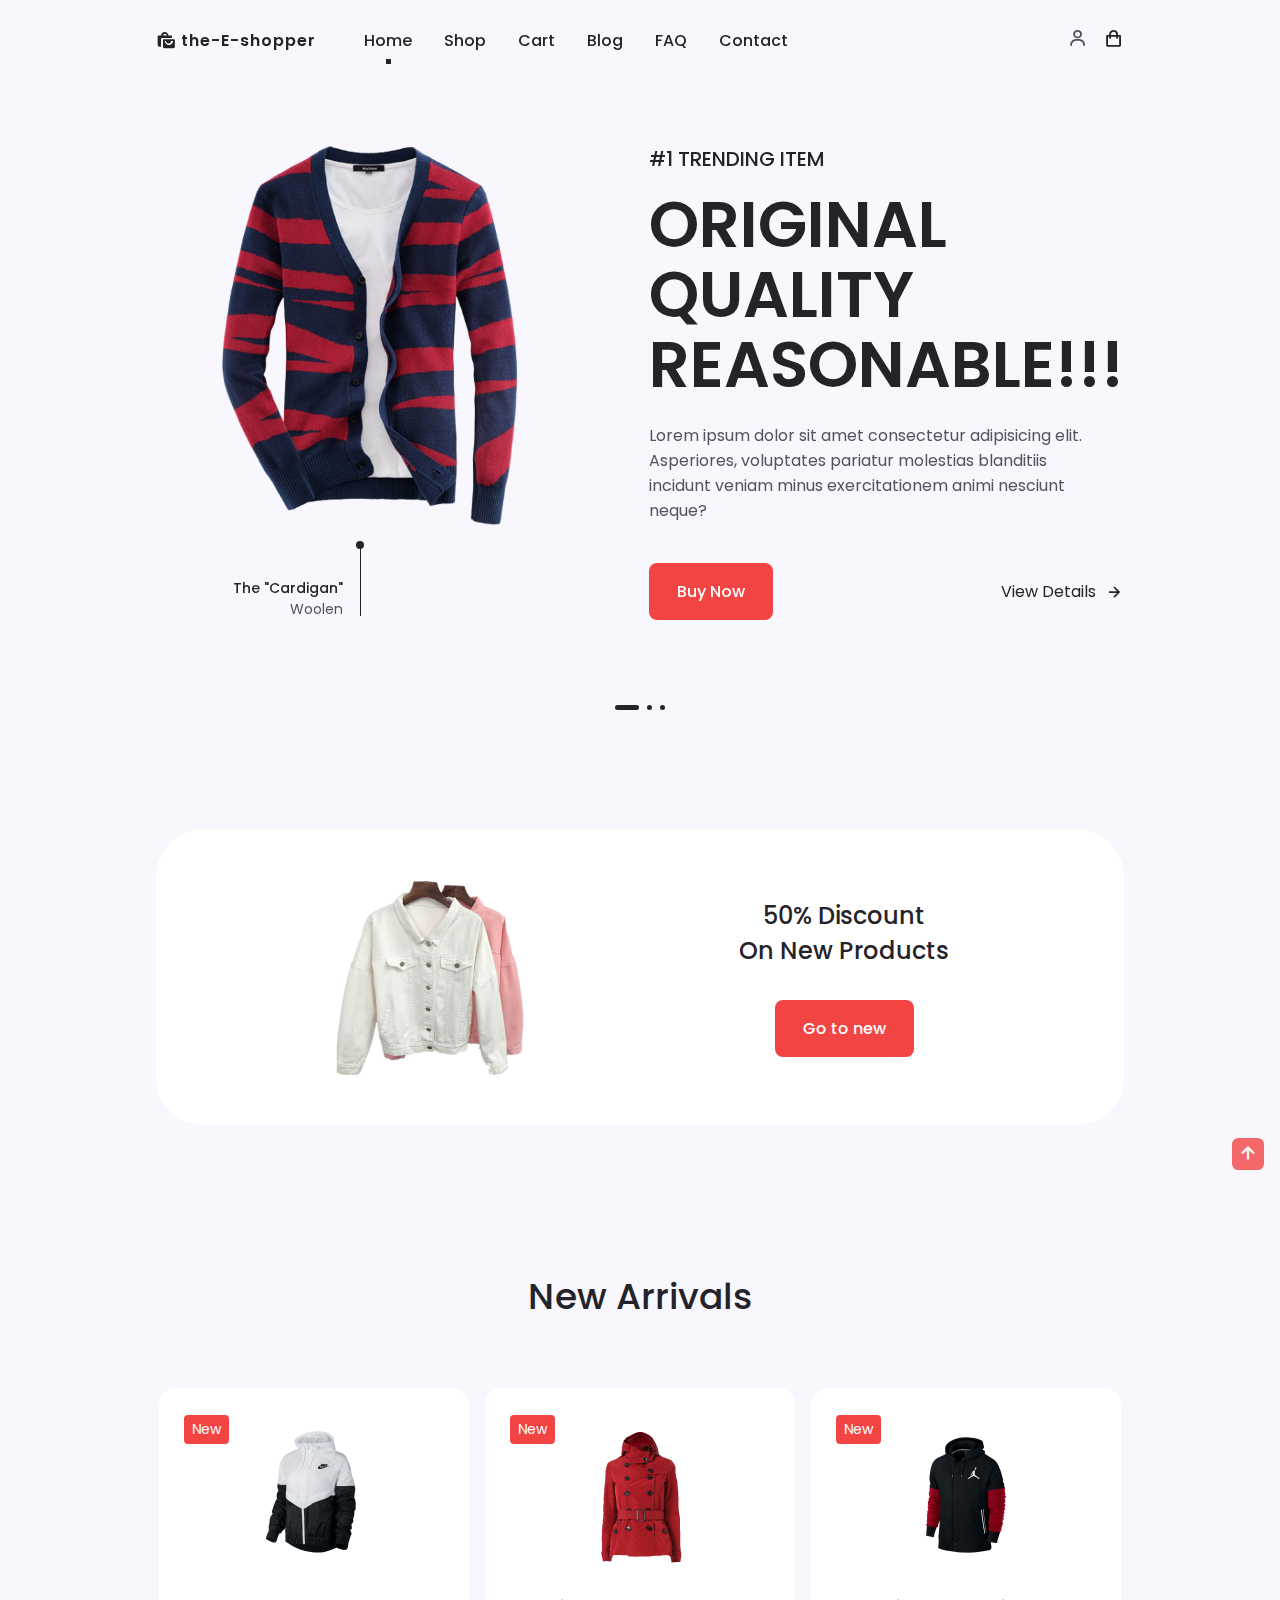
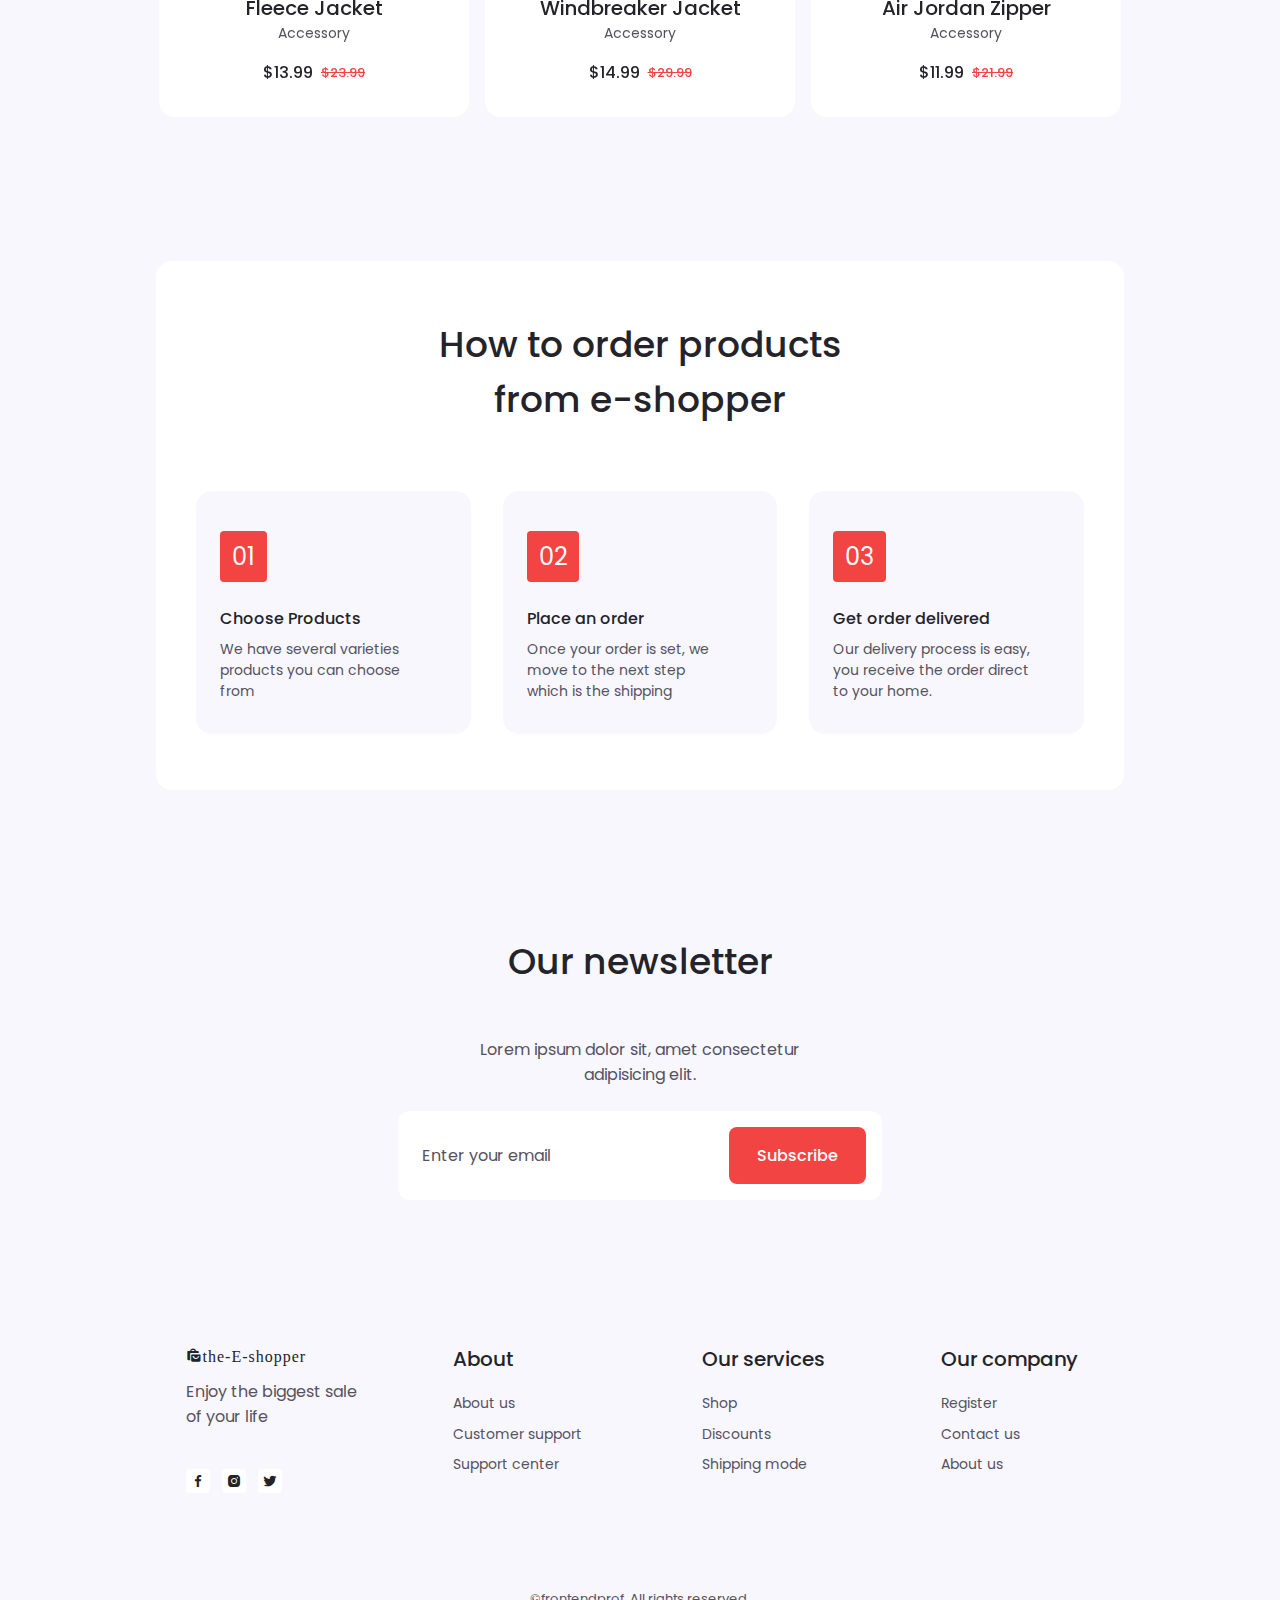
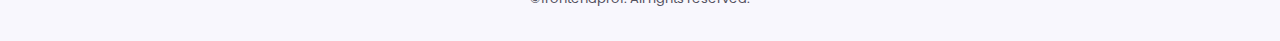
<file: index.html>
<!DOCTYPE html>
<html lang="en">
  <head>
    <meta charset="UTF-8" />
    <meta http-equiv="X-UA-Compatible" content="IE=edge" />
    <meta name="viewport" content="width=device-width, initial-scale=1.0" />

    <!--=============== BOXICONS ===============-->
    <link
      rel="stylesheet"
      href="https://cdn.jsdelivr.net/npm/boxicons@latest/css/boxicons.min.css"
    />

    <!--=============== SWIPER CSS ===============-->
    <link rel="stylesheet" href="assets/css/swiper-bundle.min.css" />

    <!--=============== CSS ===============-->
    <link rel="stylesheet" href="assets/css/style.css" />
    <link rel="stylesheet" href="assets/css/colors/color-1.css" />

    <title>Responsive e-commerce</title>
  </head>
  <body>
    <!-- Header -->
    <header class="header" id="header">
      <nav class="nav container">
        <a href="index.html" class="nav__logo">
          <i class="bx bxs-shopping-bags nav__logo-icon"></i>
          the-E-shopper</a
        >

        <div class="nav__menu" id="nav-menu">
          <ul class="nav__list">
            <li class="nav__item">
              <a href="index.html" class="nav__link active__link">Home</a>
            </li>
            <li class="nav__item">
              <a href="shop.html" class="nav__link">Shop</a>
            </li>

            <li class="nav__item">
              <a href="cart.html" class="nav__link">Cart</a>
            </li>
            <li class="nav__item">
              <a href="blog.html" class="nav__link">Blog</a>
            </li>
            <li class="nav__item">
              <a href="faq.html" class="nav__link">FAQ</a>
            </li>
            <li class="nav__item">
              <a href="contact.html" class="nav__link">Contact</a>
            </li>
          </ul>
          <div class="nav__close" id="nav-close">
            <i class="bx bx-x"></i>
          </div>
        </div>

        <div class="nav__btns">
          <div class="login__toggle" id="login__button">
            <i class="bx bx-user"></i>
          </div>

          <div class="nav__shop" id="cart__shop">
            <i class="bx bx-shopping-bag"></i>
          </div>

          <div class="nav__toggle" id="nav-toggle">
            <i class="bx bx-grid-alt"></i>
          </div>
        </div>
      </nav>
    </header>

    <!-- Cart -->
    <div class="cart" id="cart">
      <i class="bx bx-x cart__close" id="cart-close"></i>
      <h2 class="cart__title-center">My cart</h2>

      <div class="cart__container">
        <article class="cart__card">
          <div class="cart__box">
            <img src="assets/img/cart-1.png" alt="" class="cart__img" />
          </div>

          <div class="cart__details">
            <h3 class="cart__title">Windbreaker</h3>
            <span class="cart__price">$12</span>

            <div class="cart__amount">
              <div class="cart__amount-content">
                <span class="cart__amount-box">
                  <i class="bx bx-minus"></i>
                </span>
                <span class="cart__amount-number">1</span>
                <span class="cart__amount-box">
                  <i class="bx bx-plus"></i>
                </span>
              </div>
              <i class="bx bx-trash-alt cart__amount-trash"></i>
            </div>
          </div>
        </article>

        <article class="cart__card">
          <div class="cart__box">
            <img src="assets/img/cart-2.png" alt="" class="cart__img" />
          </div>

          <div class="cart__details">
            <h3 class="cart__title">Cardigan Hoodie</h3>
            <span class="cart__price">$16</span>

            <div class="cart__amount">
              <div class="cart__amount-content">
                <span class="cart__amount-box">
                  <i class="bx bx-minus"></i>
                </span>
                <span class="cart__amount-number">1</span>
                <span class="cart__amount-box">
                  <i class="bx bx-plus"></i>
                </span>
              </div>
              <i class="bx bx-trash-alt cart__amount-trash"></i>
            </div>
          </div>
        </article>

        <article class="cart__card">
          <div class="cart__box">
            <img src="assets/img/cart-3.png" alt="" class="cart__img" />
          </div>

          <div class="cart__details">
            <h3 class="cart__title">Cartoon</h3>
            <span class="cart__price">$10</span>

            <div class="cart__amount">
              <div class="cart__amount-content">
                <span class="cart__amount-box">
                  <i class="bx bx-minus"></i>
                </span>
                <span class="cart__amount-number">1</span>
                <span class="cart__amount-box">
                  <i class="bx bx-plus"></i>
                </span>
              </div>
              <i class="bx bx-trash-alt cart__amount-trash"></i>
            </div>
          </div>
        </article>
      </div>

      <div class="cart__prices">
        <span class="cart__prices-item">3 items</span>
        <span class="cart__prices-total">$28</span>
      </div>
    </div>

    <!-- Login -->
    <div class="login" id="login">
      <i class="bx bx-x login__close" id="login-close"></i>

      <h2 class="login__title-center">Login</h2>

      <form action="" class="login__form grid">
        <div class="login__content">
          <label for="" class="login__label">Email</label>
          <input type="email" class="login__input" />
        </div>

        <div class="login__content">
          <label for="" class="login__label">Password</label>
          <input type="password" class="login__input" />
        </div>

        <div>
          <a href="#" class="button">Sign in</a>
        </div>

        <div>
          <p class="signup">
            Not a member? <a href="registration.html">Sign up now</a>
          </p>
        </div>
      </form>
    </div>

    <!-- ######################################## Main ############################################ -->
    <main class="main">
      <!-- ############################# Home ################################ -->
      <section class="home container">
        <div class="swiper home-swiper">
          <div class="swiper-wrapper">
            <!-- Home swiper one -->
            <section class="swiper-slide">
              <div class="home__content grid">
                <div class="home__group">
                  <img src="assets/img/slide-2.png" alt="" class="home__img" />
                  <div class="home__indicator"></div>

                  <div class="home__details-img">
                    <h4 class="home__details-title">The "Cardigan"</h4>
                    <span class="home__details-subtitle">Woolen</span>
                  </div>
                </div>

                <div class="home__data">
                  <h3 class="home__subtitle">#1 TRENDING ITEM</h3>
                  <h1 class="home__title">
                    ORIGINAL <br />QUALITY <br />
                    REASONABLE!!!
                  </h1>
                  <p class="home__description">
                    Lorem ipsum dolor sit amet consectetur adipisicing elit.
                    Asperiores, voluptates pariatur molestias blanditiis
                    incidunt veniam minus exercitationem animi nesciunt neque?
                  </p>

                  <div class="home__buttons">
                    <a href="details.html" class="button">Buy Now</a>
                    <a href="details.html" class="button--link button--flex"
                      >View Details
                      <i class="bx bx-right-arrow-alt button__icon"></i>
                    </a>
                  </div>
                </div>
              </div>
            </section>

            <!-- Home swiper two -->
            <section class="swiper-slide">
              <div class="home__content grid">
                <div class="home__group">
                  <img src="assets/img/slide-3.png" alt="" class="home__img" />
                  <div class="home__indicator"></div>

                  <div class="home__details-img">
                    <h4 class="home__details-title">Jqueezy</h4>
                    <span class="home__details-subtitle">Ski Suit</span>
                  </div>
                </div>

                <div class="home__data">
                  <h3 class="home__subtitle">#2 top Best duo</h3>
                  <h1 class="home__title">
                    FALL <br />WINTER <br />
                    2022!!!
                  </h1>
                  <p class="home__description">
                    Lorem ipsum dolor sit amet consectetur adipisicing elit.
                    Asperiores, voluptates pariatur molestias blanditiis
                    incidunt veniam minus exercitationem animi nesciunt neque?
                  </p>

                  <div class="home__buttons">
                    <a href="details.html" class="button">Buy Now</a>
                    <a href="details.html" class="button--link button--flex"
                      >View Details
                      <i class="bx bx-right-arrow-alt button__icon"></i>
                    </a>
                  </div>
                </div>
              </div>
            </section>

            <!-- Home swiper three -->
            <section class="swiper-slide">
              <div class="home__content grid">
                <div class="home__group">
                  <img src="assets/img/slide-1.png" alt="" class="home__img" />
                  <div class="home__indicator"></div>

                  <div class="home__details-img">
                    <h4 class="home__details-title">Jurry</h4>
                    <span class="home__details-subtitle">Zipper</span>
                  </div>
                </div>

                <div class="home__data">
                  <h3 class="home__subtitle">#3 TRENDING ITEM</h3>
                  <h1 class="home__title">
                    SALE 20% <br />OFF ON <br />
                    EVERYTHING
                  </h1>
                  <p class="home__description">
                    Lorem ipsum dolor sit amet consectetur adipisicing elit.
                    Asperiores, voluptates pariatur molestias blanditiis
                    incidunt veniam minus exercitationem animi nesciunt neque?
                  </p>

                  <div class="home__buttons">
                    <a href="details.html" class="button">Buy Now</a>
                    <a href="details.html" class="button--link button--flex"
                      >View Details
                      <i class="bx bx-right-arrow-alt button__icon"></i>
                    </a>
                  </div>
                </div>
              </div>
            </section>
          </div>

          <div class="swiper-pagination"></div>
        </div>
      </section>

      <!-- ########################################## Discount ################################### -->

      <section class="discount section">
        <div class="discount__container container grid">
          <img src="assets/img/discount.png" alt="" class="discount__img" />

          <div class="discount__data">
            <h2 class="discount__title">50% Discount <br />On New Products</h2>
            <a href="#" class="button">Go to new</a>
          </div>
        </div>
      </section>

      <!-- ########################################### New Arrivals ############################### -->

      <section class="new section">
        <h2 class="section__title">New Arrivals</h2>

        <div class="new__container container">
          <div class="swiper new-swiper">
            <div class="swiper-wrapper">
              <!-- New content 1 -->
              <div class="new__content swiper-slide">
                <div class="new__tag">New</div>
                <img src="assets/img/new-1.png" alt="" class="new__img" />
                <h3 class="new__title">Windbreaker Jacket</h3>
                <span class="new__subtitle">Accessory</span>

                <div class="new__prices">
                  <span class="new__price">$14.99</span>
                  <span class="new__discount">$29.99</span>
                </div>

                <a href="details.html" class="button new__button">
                  <i class="bx bx-cart-alt new__icon"></i>
                </a>
              </div>

              <!-- New content 2 -->
              <div class="new__content swiper-slide">
                <div class="new__tag">New</div>
                <img src="assets/img/new-2.png" alt="" class="new__img" />
                <h3 class="new__title">Air Jordan Zipper</h3>
                <span class="new__subtitle">Accessory</span>

                <div class="new__prices">
                  <span class="new__price">$11.99</span>
                  <span class="new__discount">$21.99</span>
                </div>

                <a href="details.html" class="button new__button">
                  <i class="bx bx-cart-alt new__icon"></i>
                </a>
              </div>

              <!-- New content 3 -->
              <div class="new__content swiper-slide">
                <div class="new__tag">New</div>
                <img src="assets/img/new-3.png" alt="" class="new__img" />
                <h3 class="new__title">Fur Jacket</h3>
                <span class="new__subtitle">Accessory</span>

                <div class="new__prices">
                  <span class="new__price">$19.99</span>
                  <span class="new__discount">$29.99</span>
                </div>

                <a href="details.html" class="button new__button">
                  <i class="bx bx-cart-alt new__icon"></i>
                </a>
              </div>

              <!-- New content 4 -->
              <div class="new__content swiper-slide">
                <div class="new__tag">New</div>
                <img src="assets/img/new-4.png" alt="" class="new__img" />
                <h3 class="new__title">Fleece Jacket</h3>
                <span class="new__subtitle">Accessory</span>

                <div class="new__prices">
                  <span class="new__price">$24.99</span>
                  <span class="new__discount">$44.99</span>
                </div>

                <a href="details.html" class="button new__button">
                  <i class="bx bx-cart-alt new__icon"></i>
                </a>
              </div>

              <!-- New content 5 -->
              <div class="new__content swiper-slide">
                <div class="new__tag">New</div>
                <img src="assets/img/new-5.png" alt="" class="new__img" />
                <h3 class="new__title">Nike Hoodie</h3>
                <span class="new__subtitle">Accessory</span>

                <div class="new__prices">
                  <span class="new__price">$7.99</span>
                  <span class="new__discount">$14.99</span>
                </div>

                <a href="details.html" class="button new__button">
                  <i class="bx bx-cart-alt new__icon"></i>
                </a>
              </div>

              <!-- New content 6 -->
              <div class="new__content swiper-slide">
                <div class="new__tag">New</div>
                <img src="assets/img/new-6.png" alt="" class="new__img" />
                <h3 class="new__title">Fleece Jacket</h3>
                <span class="new__subtitle">Accessory</span>

                <div class="new__prices">
                  <span class="new__price">$13.99</span>
                  <span class="new__discount">$23.99</span>
                </div>

                <a href="details.html" class="button new__button">
                  <i class="bx bx-cart-alt new__icon"></i>
                </a>
              </div>
            </div>
          </div>
        </div>
      </section>

      <!-- ########################################### Steps ######################################## -->

      <section class="steps section container">
        <div class="steps__bg">
          <h2 class="section__title">
            How to order products <br />from e-shopper
          </h2>

          <div class="steps__container grid">
            <!-- step card 1 -->
            <div class="steps__card">
              <div class="steps__card-number">01</div>
              <h3 class="steps__card-title">Choose Products</h3>
              <p class="steps__card-description">
                We have several varieties products you can choose from
              </p>
            </div>

            <!-- step card 2 -->
            <div class="steps__card">
              <div class="steps__card-number">02</div>
              <h3 class="steps__card-title">Place an order</h3>
              <p class="steps__card-description">
                Once your order is set, we move to the next step which is the
                shipping
              </p>
            </div>

            <!-- step card 3 -->
            <div class="steps__card">
              <div class="steps__card-number">03</div>
              <h3 class="steps__card-title">Get order delivered</h3>
              <p class="steps__card-description">
                Our delivery process is easy, you receive the order direct to
                your home.
              </p>
            </div>
          </div>
        </div>
      </section>

      <!-- ######################################## newsletter ###################################### -->

      <section class="newsletter section">
        <div class="newsletter__container container">
          <h2 class="section__title">Our newsletter</h2>

          <p class="newsletter__description">
            Lorem ipsum dolor sit, amet consectetur adipisicing elit.
          </p>

          <form action="" class="newsletter__form">
            <input
              type="email"
              placeholder="Enter your email"
              class="newsletter__input"
            />
            <button class="button">Subscribe</button>
          </form>
        </div>
      </section>
    </main>

    <!-- ########################################## footer ############################################ -->

    <footer class="footer section">
      <div class="footer__container container grid">
        <!-- footer content 1 -->
        <div class="footer__content">
          <a href="#" class="footer__logo">
            <i class="bx bxs-shopping-bags footer__logo-icon">the-E-shopper</i>
          </a>

          <p class="footer__description">
            Enjoy the biggest sale <br />of your life
          </p>

          <div class="footer__social">
            <a href="#" class="footer__social-link"
              ><i class="bx bxl-facebook"></i
            ></a>
            <a href="#" class="footer__social-link"
              ><i class="bx bxl-instagram-alt"></i
            ></a>
            <a href="#" class="footer__social-link"
              ><i class="bx bxl-twitter"></i
            ></a>
          </div>
        </div>

        <!-- footer content 2 -->
        <div class="footer__content">
          <h3 class="footer__title">About</h3>

          <ul class="footer__links">
            <li><a href="#" class="footer__link">About us</a></li>
            <li><a href="#" class="footer__link">Customer support</a></li>
            <li><a href="#" class="footer__link">Support center</a></li>
          </ul>
        </div>

        <!-- footer content 3 -->
        <div class="footer__content">
          <h3 class="footer__title">Our services</h3>

          <ul class="footer__links">
            <li><a href="#" class="footer__link">Shop</a></li>
            <li><a href="#" class="footer__link">Discounts</a></li>
            <li><a href="#" class="footer__link">Shipping mode</a></li>
          </ul>
        </div>

        <!-- footer content 4 -->
        <div class="footer__content">
          <h3 class="footer__title">Our company</h3>

          <ul class="footer__links">
            <li><a href="#" class="footer__link">Register</a></li>
            <li><a href="#" class="footer__link">Contact us</a></li>
            <li><a href="#" class="footer__link">About us</a></li>
          </ul>
        </div>
      </div>
      <span class="footer__copy">&copy;frontendprof. All rights reserved.</span>
    </footer>

    <!-- ######################################### scroll up ########################################## -->

    <a href="#" class="scrollup" id="scroll-up">
      <i class="bx bx-up-arrow-alt scrollup__icon"></i>
    </a>

    <script src="assets/js/swiper-bundle.min.js"></script>
    <script src="assets/js/app.js"></script>
  </body>
</html>
</file>
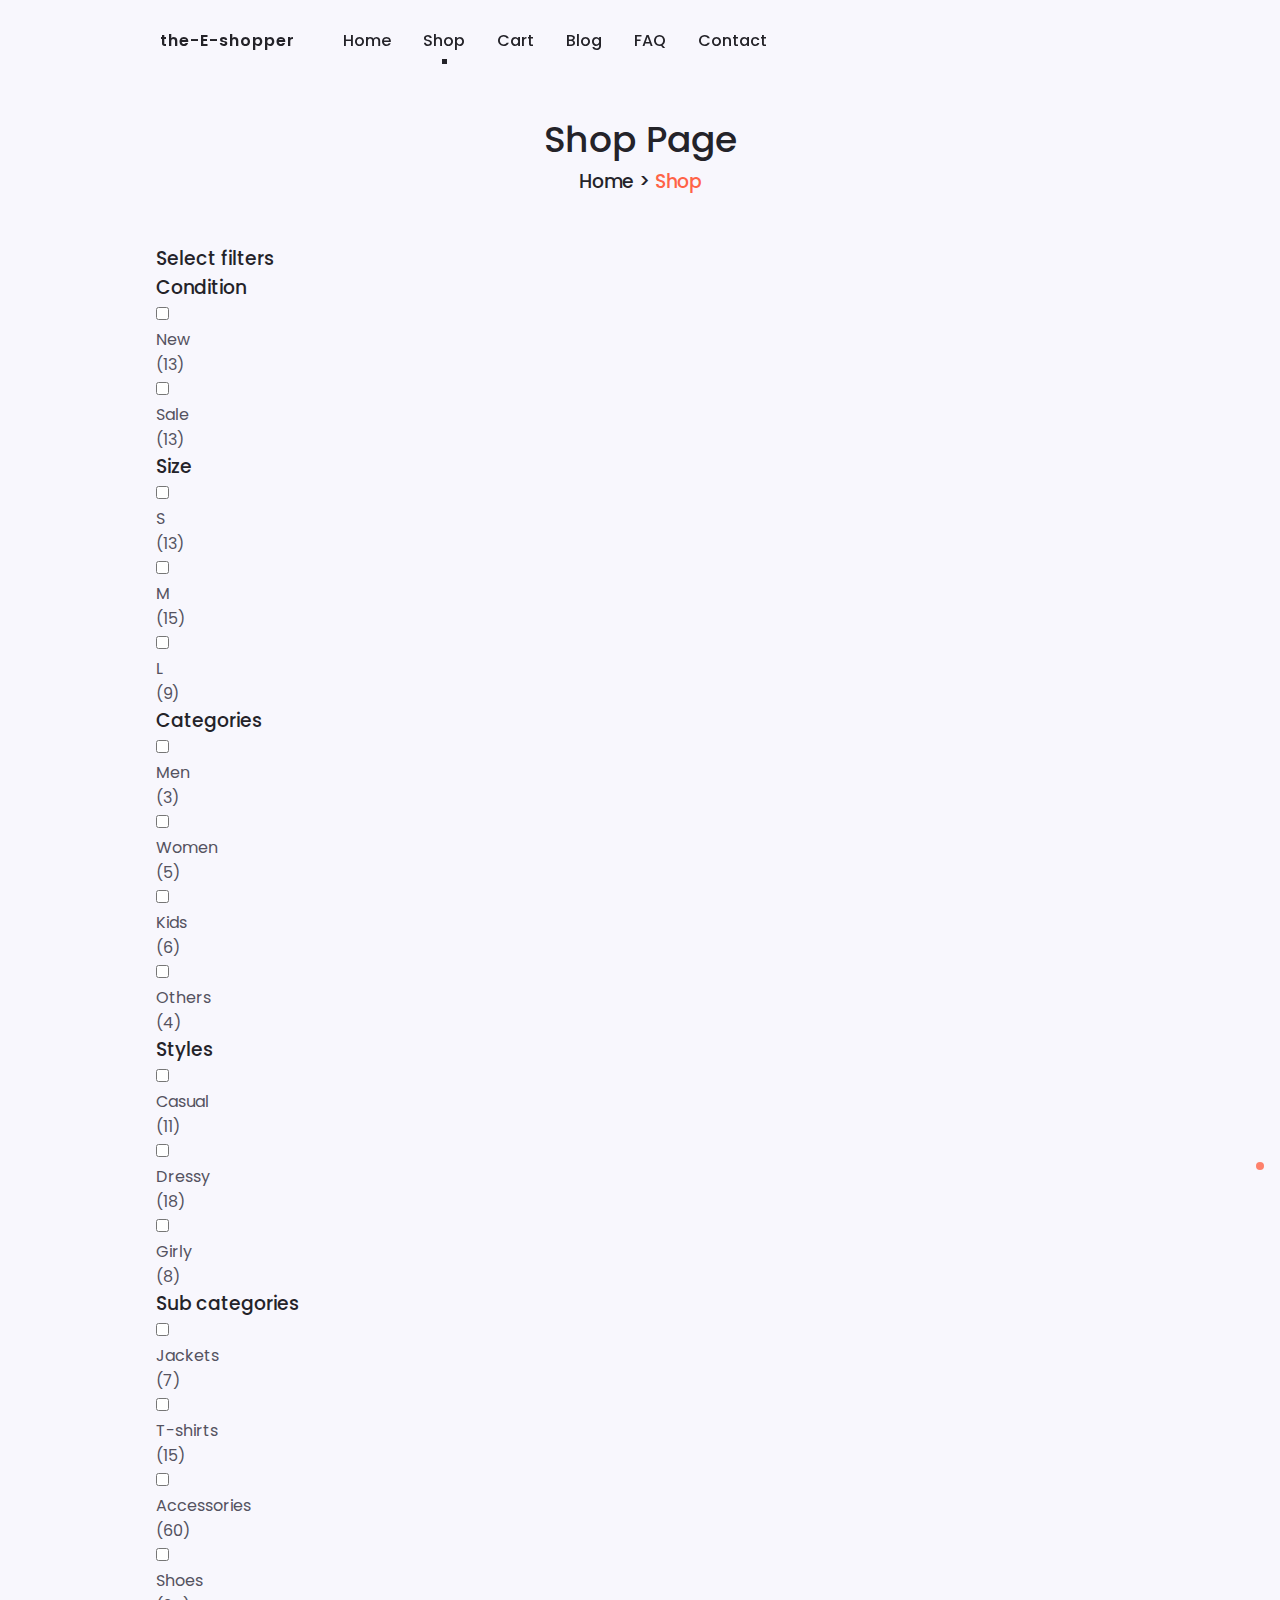
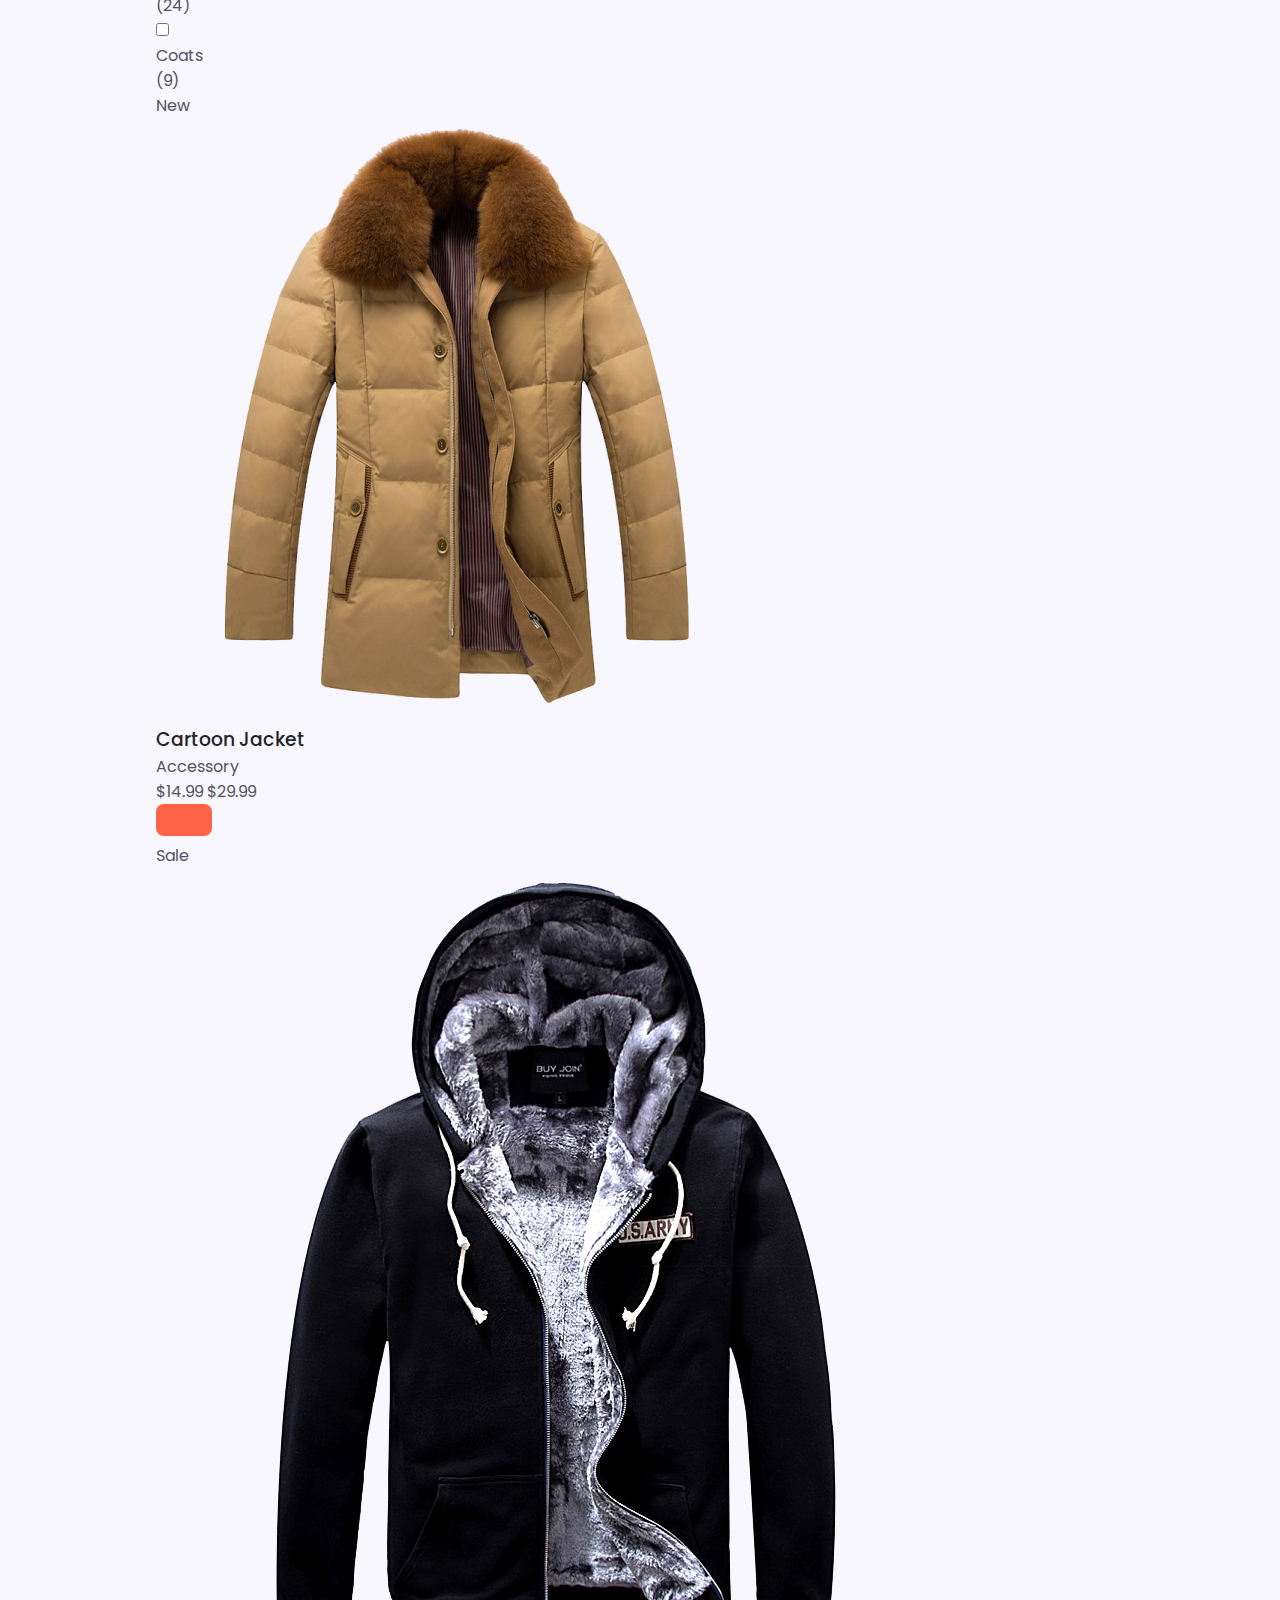
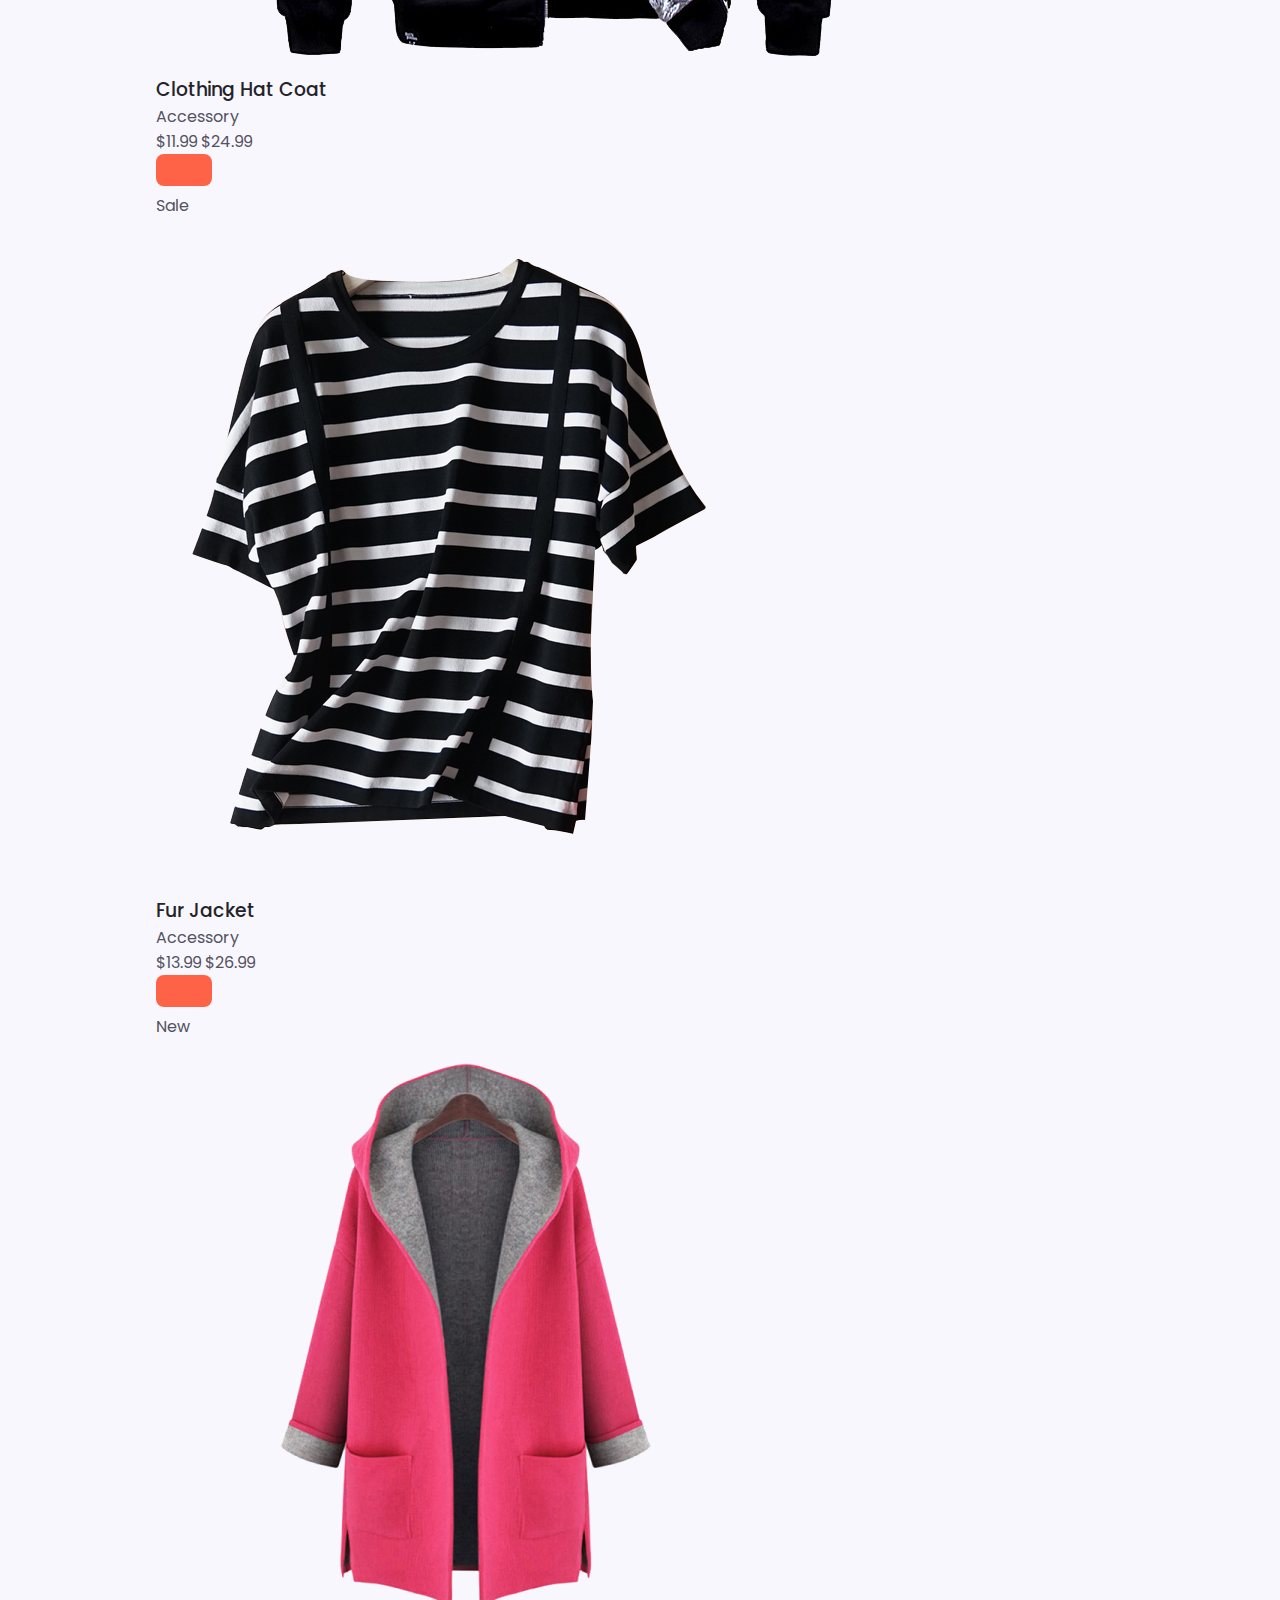
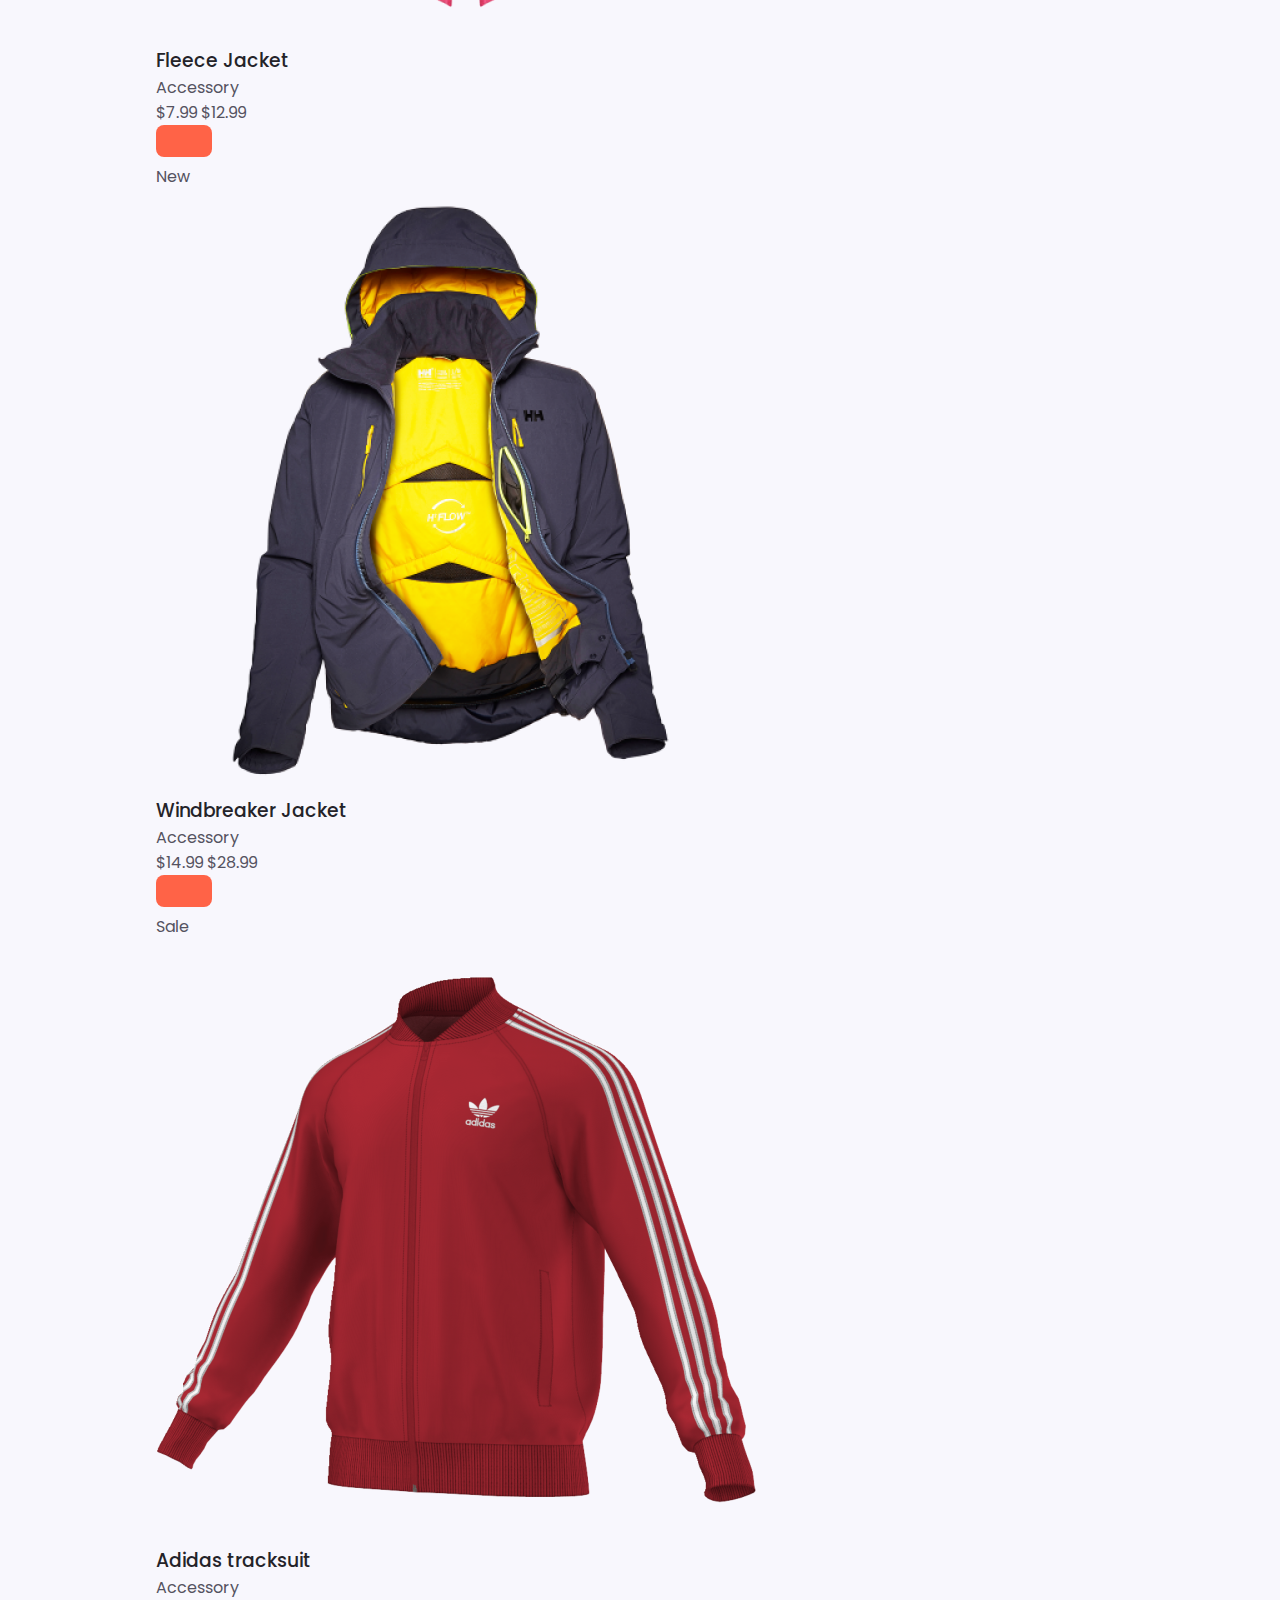
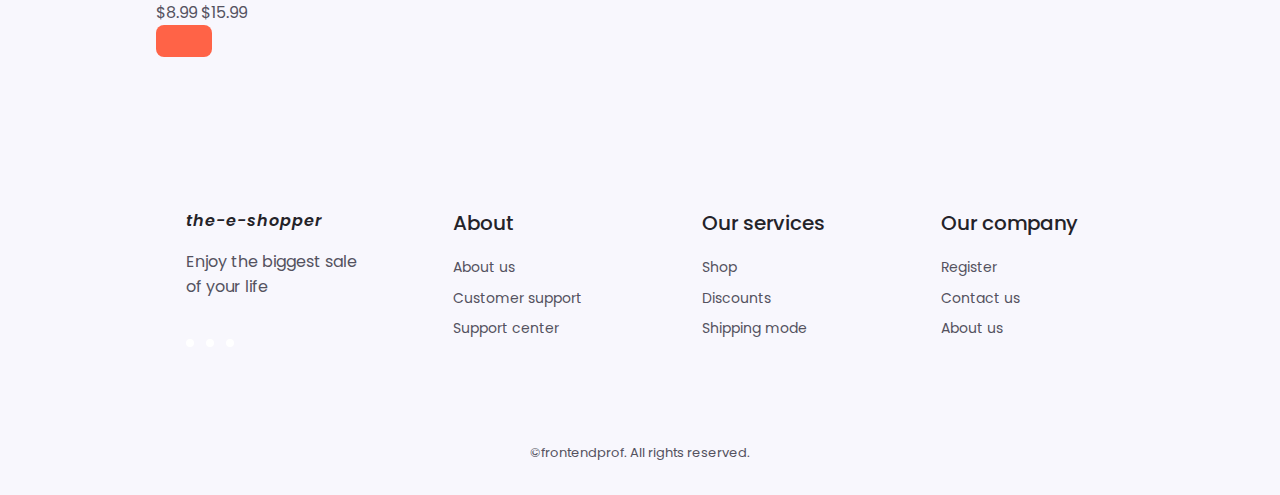
<file: shop.html>
<!DOCTYPE html>
<html lang="en">
  <head>
    <meta charset="UTF-8" />
    <meta http-equiv="X-UA-Compatible" content="IE=edge" />
    <meta name="viewport" content="width=device-width, initial-scale=1.0" />
    <link rel="stylesheet" href="assets/css/style.css" />
    <title>Shop</title>
  </head>
  <body>
    <!-- Header -->
    <header class="header" id="header">
      <nav class="nav container">
        <a href="index.html" class="nav__logo">
          <i class="bx bxs-shopping-bags nav__logo-icon"></i>
          the-E-shopper</a
        >

        <div class="nav__menu" id="nav-menu">
          <ul class="nav__list">
            <li class="nav__item">
              <a href="index.html" class="nav__link">Home</a>
            </li>
            <li class="nav__item">
              <a href="shop.html" class="nav__link active__link">Shop</a>
            </li>

            <li class="nav__item">
              <a href="cart.html" class="nav__link">Cart</a>
            </li>
            <li class="nav__item">
              <a href="blog.html" class="nav__link">Blog</a>
            </li>
            <li class="nav__item">
              <a href="faq.html" class="nav__link">FAQ</a>
            </li>
            <li class="nav__item">
              <a href="contact.html" class="nav__link">Contact</a>
            </li>
          </ul>
          <div class="nav__close" id="nav-close">
            <i class="bx bx-x"></i>
          </div>
        </div>

        <div class="nav__btns">
          <div class="login__toggle" id="login__button">
            <i class="bx bx-user"></i>
          </div>

          <div class="nav__shop" id="cart__shop">
            <i class="bx bx-shopping-bag"></i>
          </div>

          <div class="nav__toggle" id="nav-toggle">
            <i class="bx bx-grid-alt"></i>
          </div>
        </div>
      </nav>
    </header>

    <!-- Cart -->
    <div class="cart" id="cart">
      <i class="bx bx-x cart__close" id="cart-close"></i>
      <h2 class="cart__title-center">My cart</h2>

      <div class="cart__container">
        <article class="cart__card">
          <div class="cart__box">
            <img src="assets/img/cart-1.png" alt="" class="cart__img" />
          </div>

          <div class="cart__details">
            <h3 class="cart__title">Windbreaker</h3>
            <span class="cart__price">$12</span>

            <div class="cart__amount">
              <div class="cart__amount-content">
                <span class="cart__amount-box">
                  <i class="bx bx-minus"></i>
                </span>
                <span class="cart__amount-number">1</span>
                <span class="cart__amount-box">
                  <i class="bx bx-plus"></i>
                </span>
              </div>
              <i class="bx bx-trash-alt cart__amount-trash"></i>
            </div>
          </div>
        </article>

        <article class="cart__card">
          <div class="cart__box">
            <img src="assets/img/cart-2.png" alt="" class="cart__img" />
          </div>

          <div class="cart__details">
            <h3 class="cart__title">Cardigan Hoodie</h3>
            <span class="cart__price">$16</span>

            <div class="cart__amount">
              <div class="cart__amount-content">
                <span class="cart__amount-box">
                  <i class="bx bx-minus"></i>
                </span>
                <span class="cart__amount-number">1</span>
                <span class="cart__amount-box">
                  <i class="bx bx-plus"></i>
                </span>
              </div>
              <i class="bx bx-trash-alt cart__amount-trash"></i>
            </div>
          </div>
        </article>

        <article class="cart__card">
          <div class="cart__box">
            <img src="assets/img/cart-3.png" alt="" class="cart__img" />
          </div>

          <div class="cart__details">
            <h3 class="cart__title">Cartoon</h3>
            <span class="cart__price">$10</span>

            <div class="cart__amount">
              <div class="cart__amount-content">
                <span class="cart__amount-box">
                  <i class="bx bx-minus"></i>
                </span>
                <span class="cart__amount-number">1</span>
                <span class="cart__amount-box">
                  <i class="bx bx-plus"></i>
                </span>
              </div>
              <i class="bx bx-trash-alt cart__amount-trash"></i>
            </div>
          </div>
        </article>
      </div>

      <div class="cart__prices">
        <span class="cart__prices-item">3 items</span>
        <span class="cart__prices-total">$28</span>
      </div>
    </div>

    <!-- Login -->
    <div class="login" id="login">
      <i class="bx bx-x login__close" id="login-close"></i>

      <h2 class="login__title-center">Login</h2>

      <form action="" class="login__form grid">
        <div class="login__content">
          <label for="" class="login__label">Email</label>
          <input type="email" class="login__input" />
        </div>

        <div class="login__content">
          <label for="" class="login__label">Password</label>
          <input type="password" class="login__input" />
        </div>

        <div>
          <a href="#" class="button">Sign in</a>
        </div>

        <div>
          <p class="signup">
            Not a member? <a href="registration.html">Sign up now</a>
          </p>
        </div>
      </form>
    </div>

    <main class="main">
      <section class="shop section container">
        <h2 class="breadcrumb__title">Shop Page</h2>
        <h3 class="breadcrumb__subtitle">Home > <span>Shop</span></h3>

        <div class="shop__container grid">
          <div class="sidebar">
            <h3 class="filter__title">Select filters</h3>
            <div class="filter__content">
              <h3 class="filter__subtitle">Condition</h3>

              <div class="filter">
                <input type="checkbox" name="" id="" />
                <p>New</p>
                <span>(13)</span>
              </div>

              <div class="filter">
                <input type="checkbox" name="" id="" />
                <p>Sale</p>
                <span>(13)</span>
              </div>
            </div>

            <div class="filter__content">
              <h3 class="filter__subtitle">Size</h3>

              <div class="filter">
                <input type="checkbox" name="" id="" />
                <p>S</p>
                <span>(13)</span>
              </div>

              <div class="filter">
                <input type="checkbox" name="" id="" />
                <p>M</p>
                <span>(15)</span>
              </div>

              <div class="filter">
                <input type="checkbox" name="" id="" />
                <p>L</p>
                <span>(9)</span>
              </div>
            </div>

            <div class="filter__content">
              <h3 class="filter__subtitle">Categories</h3>

              <div class="filter">
                <input type="checkbox" name="" id="" />
                <p>Men</p>
                <span>(3)</span>
              </div>

              <div class="filter">
                <input type="checkbox" name="" id="" />
                <p>Women</p>
                <span>(5)</span>
              </div>

              <div class="filter">
                <input type="checkbox" name="" id="" />
                <p>Kids</p>
                <span>(6)</span>
              </div>

              <div class="filter">
                <input type="checkbox" name="" id="" />
                <p>Others</p>
                <span>(4)</span>
              </div>
            </div>

            <div class="filter__content">
              <h3 class="filter__subtitle">Styles</h3>

              <div class="filter">
                <input type="checkbox" name="" id="" />
                <p>Casual</p>
                <span>(11)</span>
              </div>

              <div class="filter">
                <input type="checkbox" name="" id="" />
                <p>Dressy</p>
                <span>(18)</span>
              </div>

              <div class="filter">
                <input type="checkbox" name="" id="" />
                <p>Girly</p>
                <span>(8)</span>
              </div>
            </div>

            <div class="filter__content">
              <h3 class="filter__subtitle">Sub categories</h3>

              <div class="filter">
                <input type="checkbox" name="" id="" />
                <p>Jackets</p>
                <span>(7)</span>
              </div>

              <div class="filter">
                <input type="checkbox" name="" id="" />
                <p>T-shirts</p>
                <span>(15)</span>
              </div>

              <div class="filter">
                <input type="checkbox" name="" id="" />
                <p>Accessories</p>
                <span>(60)</span>
              </div>

              <div class="filter">
                <input type="checkbox" name="" id="" />
                <p>Shoes</p>
                <span>(24)</span>
              </div>

              <div class="filter">
                <input type="checkbox" name="" id="" />
                <p>Coats</p>
                <span>(9)</span>
              </div>
            </div>
          </div>

          <div class="shop__items grid">
            <div class="shop__content">
              <div class="shop__tag">New</div>
              <img
                src="assets/img/product-1.png"
                alt="brown coat"
                class="shop__img"
              />
              <h3 class="shop__title">Cartoon Jacket</h3>
              <span class="shop__subtitle">Accessory</span>

              <div class="shop__prices">
                <span class="shop__price">$14.99</span>
                <span class="shop__discounts">$29.99</span>
              </div>

              <a href="details.html" class="button shop__button">
                <i class="bx bx-cart-alt shop__icon"></i>
              </a>
            </div>

            <div class="shop__content">
              <div class="shop__tag">Sale</div>
              <img
                src="assets/img/product-2.png"
                alt="brown coat"
                class="shop__img"
              />
              <h3 class="shop__title">Clothing Hat Coat</h3>
              <span class="shop__subtitle">Accessory</span>

              <div class="shop__prices">
                <span class="shop__price">$11.99</span>
                <span class="shop__discounts">$24.99</span>
              </div>

              <a href="details.html" class="button shop__button">
                <i class="bx bx-cart-alt shop__icon"></i>
              </a>
            </div>

            <div class="shop__content">
              <div class="shop__tag">Sale</div>
              <img
                src="assets/img/product-3.png"
                alt="brown coat"
                class="shop__img"
              />
              <h3 class="shop__title">Fur Jacket</h3>
              <span class="shop__subtitle">Accessory</span>

              <div class="shop__prices">
                <span class="shop__price">$13.99</span>
                <span class="shop__discounts">$26.99</span>
              </div>

              <a href="details.html" class="button shop__button">
                <i class="bx bx-cart-alt shop__icon"></i>
              </a>
            </div>

            <div class="shop__content">
              <div class="shop__tag">New</div>
              <img
                src="assets/img/product-4.png"
                alt="brown coat"
                class="shop__img"
              />
              <h3 class="shop__title">Fleece Jacket</h3>
              <span class="shop__subtitle">Accessory</span>

              <div class="shop__prices">
                <span class="shop__price">$7.99</span>
                <span class="shop__discounts">$12.99</span>
              </div>

              <a href="details.html" class="button shop__button">
                <i class="bx bx-cart-alt shop__icon"></i>
              </a>
            </div>

            <div class="shop__content">
              <div class="shop__tag">New</div>
              <img
                src="assets/img/product-5.png"
                alt="brown coat"
                class="shop__img"
              />
              <h3 class="shop__title">Windbreaker Jacket</h3>
              <span class="shop__subtitle">Accessory</span>

              <div class="shop__prices">
                <span class="shop__price">$14.99</span>
                <span class="shop__discounts">$28.99</span>
              </div>

              <a href="details.html" class="button shop__button">
                <i class="bx bx-cart-alt shop__icon"></i>
              </a>
            </div>

            <div class="shop__content">
              <div class="shop__tag">Sale</div>
              <img
                src="assets/img/product-6.png"
                alt="brown coat"
                class="shop__img"
              />
              <h3 class="shop__title">Adidas tracksuit</h3>
              <span class="shop__subtitle">Accessory</span>

              <div class="shop__prices">
                <span class="shop__price">$8.99</span>
                <span class="shop__discounts">$15.99</span>
              </div>

              <a href="details.html" class="button shop__button">
                <i class="bx bx-cart-alt shop__icon"></i>
              </a>
            </div>
          </div>
        </div>
      </section>
    </main>

    <!-- footer -->
    <footer class="footer section">
      <div class="footer__container container grid">
        <!-- footer content 1 -->
        <div class="footer__content">
          <a href="#" class="footer__logo">
            <i class="bx bxs-shopping-bags footer__logo-icon">the-E-shopper</i>
          </a>

          <p class="footer__description">
            Enjoy the biggest sale <br />of your life
          </p>

          <div class="footer__social">
            <a href="#" class="footer__social-link"
              ><i class="bx bxl-facebook"></i
            ></a>
            <a href="#" class="footer__social-link"
              ><i class="bx bxl-instagram-alt"></i
            ></a>
            <a href="#" class="footer__social-link"
              ><i class="bx bxl-twitter"></i
            ></a>
          </div>
        </div>

        <!-- footer content 2 -->
        <div class="footer__content">
          <h3 class="footer__title">About</h3>

          <ul class="footer__links">
            <li><a href="#" class="footer__link">About us</a></li>
            <li><a href="#" class="footer__link">Customer support</a></li>
            <li><a href="#" class="footer__link">Support center</a></li>
          </ul>
        </div>

        <!-- footer content 3 -->
        <div class="footer__content">
          <h3 class="footer__title">Our services</h3>

          <ul class="footer__links">
            <li><a href="#" class="footer__link">Shop</a></li>
            <li><a href="#" class="footer__link">Discounts</a></li>
            <li><a href="#" class="footer__link">Shipping mode</a></li>
          </ul>
        </div>

        <!-- footer content 4 -->
        <div class="footer__content">
          <h3 class="footer__title">Our company</h3>

          <ul class="footer__links">
            <li><a href="#" class="footer__link">Register</a></li>
            <li><a href="#" class="footer__link">Contact us</a></li>
            <li><a href="#" class="footer__link">About us</a></li>
          </ul>
        </div>
      </div>
      <span class="footer__copy">&copy;frontendprof. All rights reserved.</span>
    </footer>

    <!-- scroll up -->

    <a href="#" class="scrollup" id="scroll-up">
      <i class="bx bx-up-arrow-alt scrollup__icon"></i>
    </a>
  </body>
</html>
</file>
<file: assets/css/style.css>
/*=============== GOOGLE FONTS ===============*/
@import url('https://fonts.googleapis.com/css2?family=Poppins:wght@400;500;600;900&display=swap');

/*=============== VARIABLES CSS ===============*/
:root {
  --header-height: 3.5rem;

  /*========== Colors ==========*/
  --title-color: hsl(250, 8%, 15%);
  --text-color: hsl(250, 8%, 35%);
  --body-color: hsl(250, 60%, 98%);
  --first-color: hsl(9, 100%, 64%);
  --first-color-500: hsl(9, 100%, 55%);
  --scroll-bar-color: hsl(250, 12%, 90%);
  --scroll-thumb-color: hsl(250, 12%, 80%);

  --container-color: #fff;
  --shadow: hsla(0, 0%, 15%, 0.1);
  --scroll-bar-color: hsl(250, 12%, 90%);
  --scroll-thumb-color: hsl(250, 12%, 80%);

  /*========== Font and typography ==========*/
  --body-font: 'Poppins', sans-serif;
  --biggest-font-size: 4rem;
  --h1-font-size: 2.25rem;
  --h2-font-size: 1.5rem;
  --h3-font-size: 1.25rem;
  --normal-font-size: 1rem;
  --small-font-size: 0.875rem;
  --smaller-font-size: 0.813rem;

  /*========== Font weight ==========*/
  --font-medium: 500;
  --font-bold: 600;

  /*========== Margenes Bottom ==========*/
  --mb-0-5: 0.5rem;
  --mb-0-75: 0.75rem;
  --mb-1: 1rem;
  --mb-1-5: 1.5rem;
  --mb-2: 2rem;
  --mb-2-5: 2.5rem;
  --mb-3: 3rem;

  /*========== z index ==========*/
  --z-tooltip: 10;
  --z-fixed: 100;
}

/* Responsive typography */
@media screen and (max-width: 992px) {
  :root {
    --biggest-font-size: 2rem;
    --h1-font-size: 1.5rem;
    --h2-font-size: 1.25rem;
    --h3-font-size: 1rem;
    --normal-font-size: 0.938rem;
    --small-font-size: 0.813rem;
    --smaller-font-size: 0.75rem;
  }
}

/*=============== BASE ===============*/
* {
  box-sizing: border-box;
  margin: 0;
  padding: 0;
}

html {
  scroll-behavior: smooth;
}

body,
button,
input {
  font-family: var(--body-font);
  font-size: var(--normal-font-size);
}

body {
  background-color: var(--body-color);
  /* background-color: lightblue; */
  color: var(--text-color);
  min-height: 100%;
}

h1,
h2,
h3,
h4 {
  color: var(--title-color);
  font-weight: var(--font-medium);
}

ul {
  list-style: none;
}

a {
  text-decoration: none;
}

img {
  max-width: 100%;
  height: auto;
}

button {
  cursor: pointer;
}

button,
input {
  border: none;
  outline: none;
}

/* ##################### REUSABLE CSS CLASSES ##################### */

.section {
  padding: 7rem 0 2rem;
}

.section__title,
.breadcrumb__title {
  font-size: var(--h1-font-size);
}

.section__title,
.breadcrumb__subtitle {
  margin-bottom: var(--mb-3);
}

.section__title,
.breadcrumb__title,
.breadcrumb__subtitle {
  text-align: center;
}

.breadcrumb__subtitle span {
  color: var(--first-color);
}

/* ======================= Layout ==================== */

.container {
  max-width: 968px;
  /* background-color: tomato; */
  margin-right: auto;
  margin-left: auto;
}

.grid {
  display: grid;
}

/* =========================== Header =================== */

.header {
  width: 100%;
  background-color: transparent;
  position: fixed;
  top: 0;
  left: 0;
  z-index: var(--z-fixed);
}

.nav {
  height: calc(var(--header-height) + 1.5rem);
  display: flex;
  justify-content: space-between;
  align-items: center;
  column-gap: 3rem;
}

.nav__close,
.nav__logo,
.login__togle,
.nav__shop,
.nav__toggle {
  color: var(--title-color);
}

.login__toggle,
.nav__shop,
.nav__toggle {
  font-size: 1.25rem;
  cursor: pointer;
}

.nav__logo {
  /* text-transform: lowercase; */
  letter-spacing: 1px;
  font-weight: var(--font-bold);
  display: inline-flex;
  align-items: center;
  column-gap: 0.25rem;
}

.nav__logo-icon {
  font-size: 1.25rem;
}

.nav__btns {
  display: flex;
  align-items: center;
  column-gap: 1rem;
  margin-left: auto;
}

.nav__list {
  display: flex;
  align-items: center;
  column-gap: 2rem;
}

.nav__link {
  color: var(--title-color);
  font-weight: var(--font-medium);
  font-size: var(--normal-font-size);
  transition: 0.3s;
}

.nav__link:hover {
  color: var(--first-color);
}

.nav__close {
  font-size: 2rem;
  position: absolute;
  top: 0.9rem;
  right: 1.25rem;
  cursor: pointer;
}

.nav__close,
.nav__toggle {
  display: none;
}

.scroll-header {
  background-color: var(--body-color);
  box-shadow: 0 1px 4px var(--first-color);
}

.active__link {
  position: relative;
}

.active__link::before {
  content: '';
  position: absolute;
  bottom: -0.75rem;
  left: 45%;
  width: 5px;
  height: 5px;
  background-color: var(--title-color);
  /* border-radius: 50%; */
}

/* ************************************** cart ***************************************** */

.cart {
  position: fixed;
  background-color: var(--body-color);
  z-index: var(--z-fixed);
  width: 420px;
  box-shadow: -2px 0 4px var(--shadow);
  height: 100%;
  top: 0;
  right: -100%;
  padding: 3.5rem 2rem;
  transition: 0.4s;
}

.cart__title-center {
  text-align: center;
  margin-bottom: var(--mb-3);
  font-size: var(--h2-font-size);
}

.cart__close {
  font-size: 2rem;
  color: var(--title-color);
  position: absolute;
  top: 1.25rem;
  right: 0.9rem;
  cursor: pointer;
}

.cart__container {
  display: grid;
  row-gap: 1.5rem;
}

.cart__card {
  display: flex;
  align-items: center;
  column-gap: 1rem;
}

.cart__box {
  background-color: var(--container-color);
  padding: 0.75rem 1.25rem;
  display: flex;
  align-items: center;
}

.cart__img {
  width: 85px;
}

.cart__title {
  font-size: var(--normal-font-size);
  margin-bottom: var(--mb-0-5);
}

.cart__price {
  display: block;
  font-size: var(--small-font-size);
  color: var(--first-color);
  margin-bottom: var(--mb-1-5);
}

.cart__amount,
.cart__amount-content {
  display: flex;
  align-items: center;
}

.cart__amount {
  column-gap: 3rem;
}

.cart__amount-content {
  column-gap: 1rem;
}

.cart__amount-box {
  display: inline-flex;
  padding: 0.25rem;
  background-color: var(--container-color);
  cursor: pointer;
}

.cart__amount-trash {
  font-size: 1.15rem;
  color: var(--first-color);
  cursor: pointer;
}

.cart__prices {
  margin-top: 6rem;
  display: flex;
  align-items: center;
  justify-content: space-between;
}

.cart__prices-item,
.cart__prices-total {
  color: var(--title-color);
}

.cart__prices-item {
  font-size: var(--small-font-size);
}

.cart__prices-total {
  font-size: var(--h3-font-size);
  font-weight: var(--font-medium);
}

.show-cart {
  right: 0;
}

/* *********************************************** login ****************************************** */

.login {
  position: fixed;
  background-color: var(--body-color);
  z-index: var(--z-fixed);
  width: 420px;
  box-shadow: -2px 0 4px var(--shadow);
  height: 100%;
  top: 0;
  right: -100%;
  padding: 3.5rem 2rem;
  transition: 0.4s;
}

.login__title-center {
  text-align: center;
  margin-bottom: var(--mb-3);
  font-size: var(--h2-font-size);
}

.login__close {
  font-size: 2rem;
  color: var(--title-color);
  position: absolute;
  top: 1.25rem;
  right: 0.9rem;
  cursor: pointer;
}

.login__form {
  row-gap: 1.5rem;
}

.login__content {
  background-color: var(--container-color);
  border-radius: 0.5rem;
  padding: 0.75rem 1rem 0.25rem;
}

.login__label {
  font-size: var(--small-font-size);
  color: var(--title-color);
}

.login__input {
  width: 100%;
  background-color: var(--container-color);
  color: var(--text-color);
  font-size: var(--normal-font-size);
  padding: 0.25rem 0.5rem 0.5rem 0;
}

.signup {
  color: var(--title-color);
  font-size: var(--small-font-size);
  font-weight: var(--font-medium);
}

.signup a {
  color: var(--first-color);
}

.button {
  display: inline-block;
  background-color: var(--first-color);
  color: #fff;
  padding: 1rem 1.75rem;
  border-radius: 0.5rem;
  font-weight: var(--font-medium);

  transition: 0.4s;
}

.button:hover {
  background-color: var(--first-color-500);
}

.show-login {
  right: 0;
}

/* Main */

.home__content {
  padding: 9rem 0 2rem;
  grid-template-columns: repeat(2, 1fr);
  column-gap: 3rem;
}

.home__group {
  display: grid;
  position: relative;
  padding-top: 2rem;
}

.home__img {
  height: 420px;
  transform: translateY(-3rem);
  justify-self: center;
}

.home__indicator {
  width: 8px;
  height: 8px;
  background-color: var(--title-color);
  border-radius: 50%;
  position: absolute;
  bottom: 15%;
  left: 45%;
}

.home__indicator::after {
  content: '';
  position: absolute;
  width: 1px;
  height: 75px;
  background-color: var(--title-color);
  top: 0;
  right: 45%;
}

.home__details-img {
  position: absolute;
  bottom: 0;
  right: 58%;
}

.home__details-title,
.home__details-subtitle {
  display: block;
  font-size: var(--small-font-size);
  text-align: right;
}

.home__subtitle {
  font-size: var(--h3-font-size);
  text-transform: uppercase;
  margin-bottom: var(--mb-1);
}

.home__title {
  font-size: var(--biggest-font-size);
  font-weight: var(--font-bold);
  line-height: 109%;
  margin-bottom: var(--mb-1-5);
}

.home__description {
  margin-bottom: var(--mb-2-5);
  padding-right: 2rem;
}

.home__buttons {
  display: flex;
  justify-content: space-between;
}

.button__icon {
  font-size: 1.25rem;
}

.button--link {
  color: var(--title-color);
}

.button--flex {
  display: inline-flex;
  align-items: center;
  column-gap: 0.5rem;
}

/* swiper class */

.swiper-pagination {
  position: initial;
  margin-top: var(--mb-2-5);
}

.swiper-pagination-bullet {
  width: 5px;
  height: 5px;
  background-color: var(--title-color);
  opacity: 1;
}

.swiper-pagination-horizontal.swiper-pagination-bullets.swiper-pagination-bullet {
  margin: 0 0.5rem;
}

.swiper-pagination-bullet-active {
  width: 1.5rem;
  height: 5px;
  border-radius: 0.5rem;
}

/* discount */

.discount__container {
  grid-template-columns: repeat(2, max-content);
  display: grid;
  justify-content: center;
  align-items: center;
  column-gap: 7rem;
  background-color: var(--container-color);
  padding: 3rem 0;
  border-radius: 3rem;

  /* border: 1px solid tomato; */
}

.discount__img {
  width: 200px;
}

.discount__data {
  padding-left: 6rem;
  text-align: center;
}

.discount__title {
  font-size: var(--h2-font-size);
  margin-bottom: var(--mb-2);
}

/* new arrivals section */
.new__container {
  padding-top: 1rem;
}

.new__img {
  width: 150px;
  margin-bottom: var(--mb-1);

  transition: 0.3s;
}

.new__content {
  position: relative;
  background-color: var(--container-color);
  width: 310px;
  padding: 2rem 0;
  border-radius: 1rem;
  text-align: center;

  /* border: 1px solid tomato; */

  overflow: hidden;
}

.new__tag {
  position: absolute;
  top: 8%;
  left: 8%;
  background-color: var(--first-color);
  color: #fff;
  font-size: var(--small-font-size);
  padding: 0.25rem 0.5rem;
  border-radius: 0.25rem;
}

.new__title {
  font-size: var(--h3-font-size);
  font-weight: var(--font-medium);
}

.new__subtitle {
  display: block;
  font-size: var(--small-font-size);
  margin-bottom: var(--mb-1);
}

.new__prices {
  display: inline-flex;
  align-items: center;
  column-gap: 0.5rem;
}

.new__price {
  font-weight: var(--font-medium);
  color: var(--title-color);
}

.new__discount {
  color: var(--first-color);
  font-size: var(--smaller-font-size);
  text-decoration: line-through;
  font-weight: var(--font-medium);
}

.new__button {
  display: inline-flex;
  padding: 0.5rem;
  border-radius: 0.25rem 0.25rem 0.75rem 0.25rem;
  position: absolute;
  bottom: 0;
  right: -3rem;

  transition: 0.3s;
}

.new__icon {
  font-size: 1.25rem;
}

.new__content:hover .new__img {
  transform: translateY(-0.5rem);
}

.new__content:hover .new__button {
  right: 0;
}

/* steps section */
.steps__bg {
  background-color: var(--container-color);
  padding: 3.5rem 2.5rem;
  border-radius: 1rem;

  /* border: 1px solid tomato; */
}

.steps__container {
  grid-template-columns: repeat(3, 1fr);
  column-gap: 2rem;
  padding-top: 1rem;
}

.steps__card {
  background-color: var(--body-color);
  padding: 2.5rem 3rem 2rem 1.5rem;
  border-radius: 1rem;

  /* border: 1px solid tomato; */
}

.steps__card-number {
  display: inline-block;
  background-color: var(--first-color);
  color: #fff;
  padding: 0.5rem 0.75rem;
  border-radius: 0.25rem;
  font-size: var(--h2-font-size);
  margin-bottom: var(--mb-1-5);

  transition: 0.3s;
}

.steps__card-title {
  font-size: var(--normal-font-size);
  margin-bottom: var(--mb-0-5);
}

.steps__card-description {
  font-size: var(--small-font-size);
}

.steps__card:hover .steps__card-number {
  transform: translateY(-0.25rem);
}

/* newsletter */
.newsletter__container {
  display: grid;
  grid-template-columns: 0.5fr;
  justify-content: center;

  /* border: 1px solid tomato; */
}

.newsletter__description {
  padding: 0 3rem;
  text-align: center;
  margin-bottom: var(--mb-1-5);
}

.newsletter__form {
  background-color: var(--container-color);
  padding: 1rem;
  display: flex;
  justify-content: space-between;
  border-radius: 0.75rem;
}

.newsletter__input {
  width: 70%;
  padding: 0 0.5rem;
  background: none;
  color: var(--title-color);
}

.newsletter__input::placeholder {
  color: var(--text-color);
}

/* footer */
.footer {
  position: relative;
  overflow: hidden;
}

.footer__container {
  grid-template-columns: repeat(4, 1fr);
  justify-items: center;
  column-gap: 1rem;
}

.footer__logo {
  color: var(--title-color);
  text-transform: lowercase;
  font-weight: var(--font-bold);
  letter-spacing: 1px;
  display: inline-flex;
  align-items: center;
  column-gap: 0.25rem;
  margin-bottom: var(--mb-1);
}

.footer__logo-icon {
  font-size: 1rem;
}

.footer__description {
  margin-bottom: var(--mb-2-5);
}

.footer__social {
  display: flex;
  column-gap: 0.75rem;
}

.footer__social-link {
  display: inline-flex;
  background-color: var(--container-color);
  padding: 0.25rem;
  color: var(--title-color);
  font-size: 1rem;
  border-radius: 0.25rem;
  transition: 0.4s;
}

.footer__social-link:hover {
  background-color: var(--first-color);
  color: #fff;
}

.footer__title {
  font-size: var(--h3-font-size);
  margin-bottom: var(--mb-1);
}

.footer__links {
  display: grid;
  row-gap: 0.35rem;
}

.footer__link {
  font-size: var(--small-font-size);
  color: var(--text-color);
  transition: 0.3s;
}

.footer__link:hover {
  color: var(--title-color);
}

.footer__copy {
  display: block;
  text-align: center;
  font-size: var(--smaller-font-size);
  margin-top: 6rem;
}

/* scrollup */
.scrollup {
  position: fixed;
  right: 1rem;
  bottom: -30%;
  background-color: var(--first-color);
  border-radius: 0.4rem;
  display: inline-flex;
  padding: 0.25rem;
  z-index: var(--z-tooltip);
  opacity: 0.8;
  transition: 0.4s;
}

.scrollup:hover {
  opacity: 1;
}

.scrollup__icon {
  font-size: 1.5rem;
  color: #fff;
}

.show__scroll {
  bottom: 3rem;
}

::-webkit-scrollbar {
  width: 0.6rem;
  background-color: var(--scroll-bar-color);
  border-radius: 0.5rem;
}

::-webkit-scrollbar-thumb {
  width: 0.6rem;
  background-color: var(--scroll-thumb-color);
  border-radius: 0.5rem;
}

/* ################################################### media query ############################################## */

@media screen and (max-width: 1200px) {
  .home__img {
    height: 400px;
  }
}

@media screen and (max-width: 992px) {
  .container {
    margin-right: var(--mb-1-5);
    margin-left: var(--mb-1-5);
  }

  .section__title {
    font-size: var(--h2-font-size);
    margin-bottom: var(--mb-2);
  }

  .home__content {
    padding: 8rem 0 2rem;
  }

  .home__img {
    height: 300px;
    transform: translateY(0);
  }

  .home__indicator {
    bottom: initial;
    left: initial;
    top: 7rem;
    right: 2rem;
  }

  .home__indicator::after {
    top: -3rem;
    height: 48px;
  }

  .home__details-img {
    right: 0.5rem;
    bottom: initial;
  }

  .home__description {
    padding-right: 0;
  }

  .swiper-pagination {
    margin-top: var(--mb-2);
  }

  .discount__container {
    column-gap: 3rem;
  }

  .new__content {
    width: 242px;
    padding: 2rem 0 1.5rem 0;
  }

  .new__img {
    width: 120px;
  }

  .new__img,
  .new__subtitle {
    margin-bottom: var(--mb-0-5);
  }

  .new__title {
    font-size: var(--normal-font-size);
  }

  .steps__bg {
    padding: 3rem 2rem 2rem;
  }

  .steps__container {
    grid-template-columns: repeat(2, 1fr);
    row-gap: 2rem;
  }
}

@media screen and (max-width: 767px) {
  body {
    margin: var(--header-height) 0 0 0;
  }

  .section {
    padding: 4.5rem 0 2rem;
  }

  .nav {
    height: var(--header-height);
  }

  .nav__menu {
    position: fixed;
    background-color: var(--body-color);
    top: 0;
    right: -100%;
    width: 100%;
    height: 100%;
    padding: 6rem 2rem 3.5rem;
    transition: 0.3s;
  }

  .nav__list {
    flex-direction: column;
    row-gap: 2rem;
  }

  .nav__toggle,
  .nav__close {
    display: block;
  }

  .show-menu {
    right: 0;
  }

  .home__content {
    padding: 0;
    grid-template-columns: 1fr;
    row-gap: 1rem;
  }

  .home__img {
    height: 250px;
  }

  .home__title {
    margin-bottom: var(--mb-1);
  }

  .home__description {
    margin-bottom: var(--mb-1-5);
  }

  .swiper-pagination {
    margin-top: var(--mb-1-5);
  }

  .discount__container {
    grid-template-columns: 1fr;
    row-gap: 1.25rem;
    padding: 2.5rem 0 1.5rem;
    border-radius: 1rem;
  }

  .discount__img {
    justify-self: center;
    order: 1;
  }

  .discount__data {
    padding-left: 0;
  }

  .newsletter__container {
    grid-template-columns: 0.7fr;
  }

  .footer__container {
    grid-template-columns: 1fr;
    row-gap: 2rem;
    justify-items: start;
  }

  .footer__copy {
    margin-top: 4.5rem;
  }
}

@media screen and (max-width: 576px) {
  .steps__container {
    grid-template-columns: 1fr;
  }

  .steps__bg {
    padding: 3rem 2rem 2rem;
  }

  .newsletter__container {
    grid-template-columns: 1fr;
  }

  .login,
  .cart {
    width: 100%;
  }
}

@media screen and (max-width: 320px) {
  .container {
    margin-left: var(--mb-1);
    margin-right: var(--mb-1);
  }

  .nav {
    column-gap: 0;
  }

  .home__img {
    height: 200px;
  }

  .home__buttons {
    flex-direction: column;
    width: max-content;
    row-gap: 1rem;
  }

  .steps__bg {
    padding: 2rem 1rem;
  }

  .steps__card {
    padding: 1.5rem;
  }
}
</file>
<file: assets/css/colors/color-1.css>
:root {
  --hue: 0;
  --first-color: hsl(var(--hue), 88%, 61%);
  --first-color-alt: hsl(var(--hue), 88%, 58%);
}
</file>
